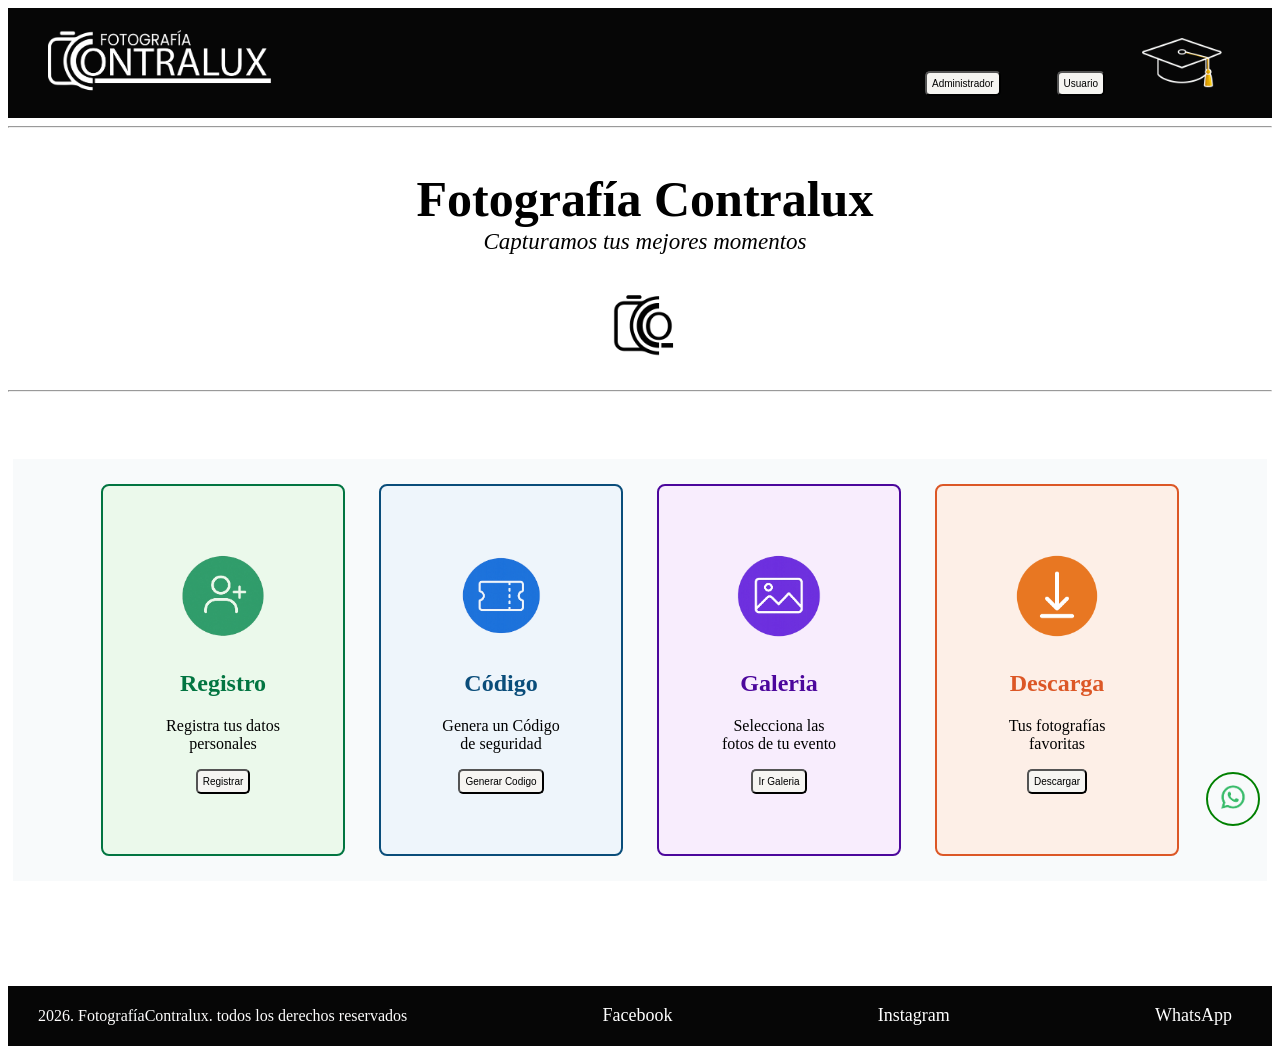
<file: html/index.html>
<!DOCTYPE html>
<html lang="en">
<head>
    <meta charset="UTF-8">
    <meta name="viewport" content="width=h, initial-scale=1.0">
    <link rel="stylesheet" href="/styles/style.css">
     <title>Proyecto Integrador</title>

     
</head>
<body>
   
    <!--HEADER-->

<header>
    <img src="/image/logo.png" width="250" alt="logo">

    <section class="border position-relative">   
    <button class= "boton" type="submit">Administrador</button>
    <button class="visibility-hidden" type="none">None</button>
    <button class="boton" type="submit">Usuario</button>
    </section>

    <!-- va un birrete en la imagen-->
    <img src="/image/birrete.png" width="100" alt="birrete">   
        
</header>
<hr/>
   
    <!--SECCIÓN PRINCIPAL -->

    <section class="Principal">
        <h1> Fotografía Contralux</h1>
        <p class="slogan">Capturamos tus mejores momentos</p>
        
        <img  class="logo" src="/image/logo 2.png" width="100" alt="logo 2">

    </section><hr>
    <br><br><br>

    <!--TARJETAS-->

    <section class="tarjetas">   
        

    <nav class="registro">

    <img src="/image/registro.png" width="100" alt="registro">
    <h2 class="green">Registro</h2>
    <p>Registra tus datos personales</p>
    <button class= "botonR">Registrar</button>

    </nav>

    <nav class="codigo" >

    <img src= "/image/codigo.png" width="100"  alt="codigo">
    <h2 class="blue">Código</h2>
    <p>Genera un Código de seguridad</p>
    <button class= "botonC">Generar Codigo</button>

    </nav>

    <nav class="galeria">

    <img src= "/image/galeria.png" width="100" alt="galeria">
    <h2 class="purple">Galeria</h2>
    <p>Selecciona las fotos de tu evento</p>
    <button class= "botonG">Ir Galeria</button>

    </nav>
    <nav class="descarga">
        <img src="/image/descarga.png" width="100" alt="descarga">
        <h2 class="orangered">Descarga</h2>
        <p>Tus fotografías favoritas</p>
        <button class= "botonD" >Descargar</button>
    </nav>

    </section><br><br><br><br><br>
    <section class="position-fixed">
        <img class="whatsapp-image " src="/image/icon-llamada-whatsapp-psd-editable.png" alt="logo whatsapp">

    </section>
    

    <!--FOOTER-->
    <footer>
        <p>2026. FotografíaContralux. todos los derechos reservados</p>
    
            
        <a class="enlace" href="https://www.facebook.com/share/1D87pHQvtf/">Facebook</a>
        <a class="enlace" href="https://www.instagram.com/duvansaldarriagafotografo/">Instagram</a>
        <a class="enlace" href="https://w.app/fotografiacontralux">WhatsApp</a>
    </footer>
    
    
</body>
</html>
</file>
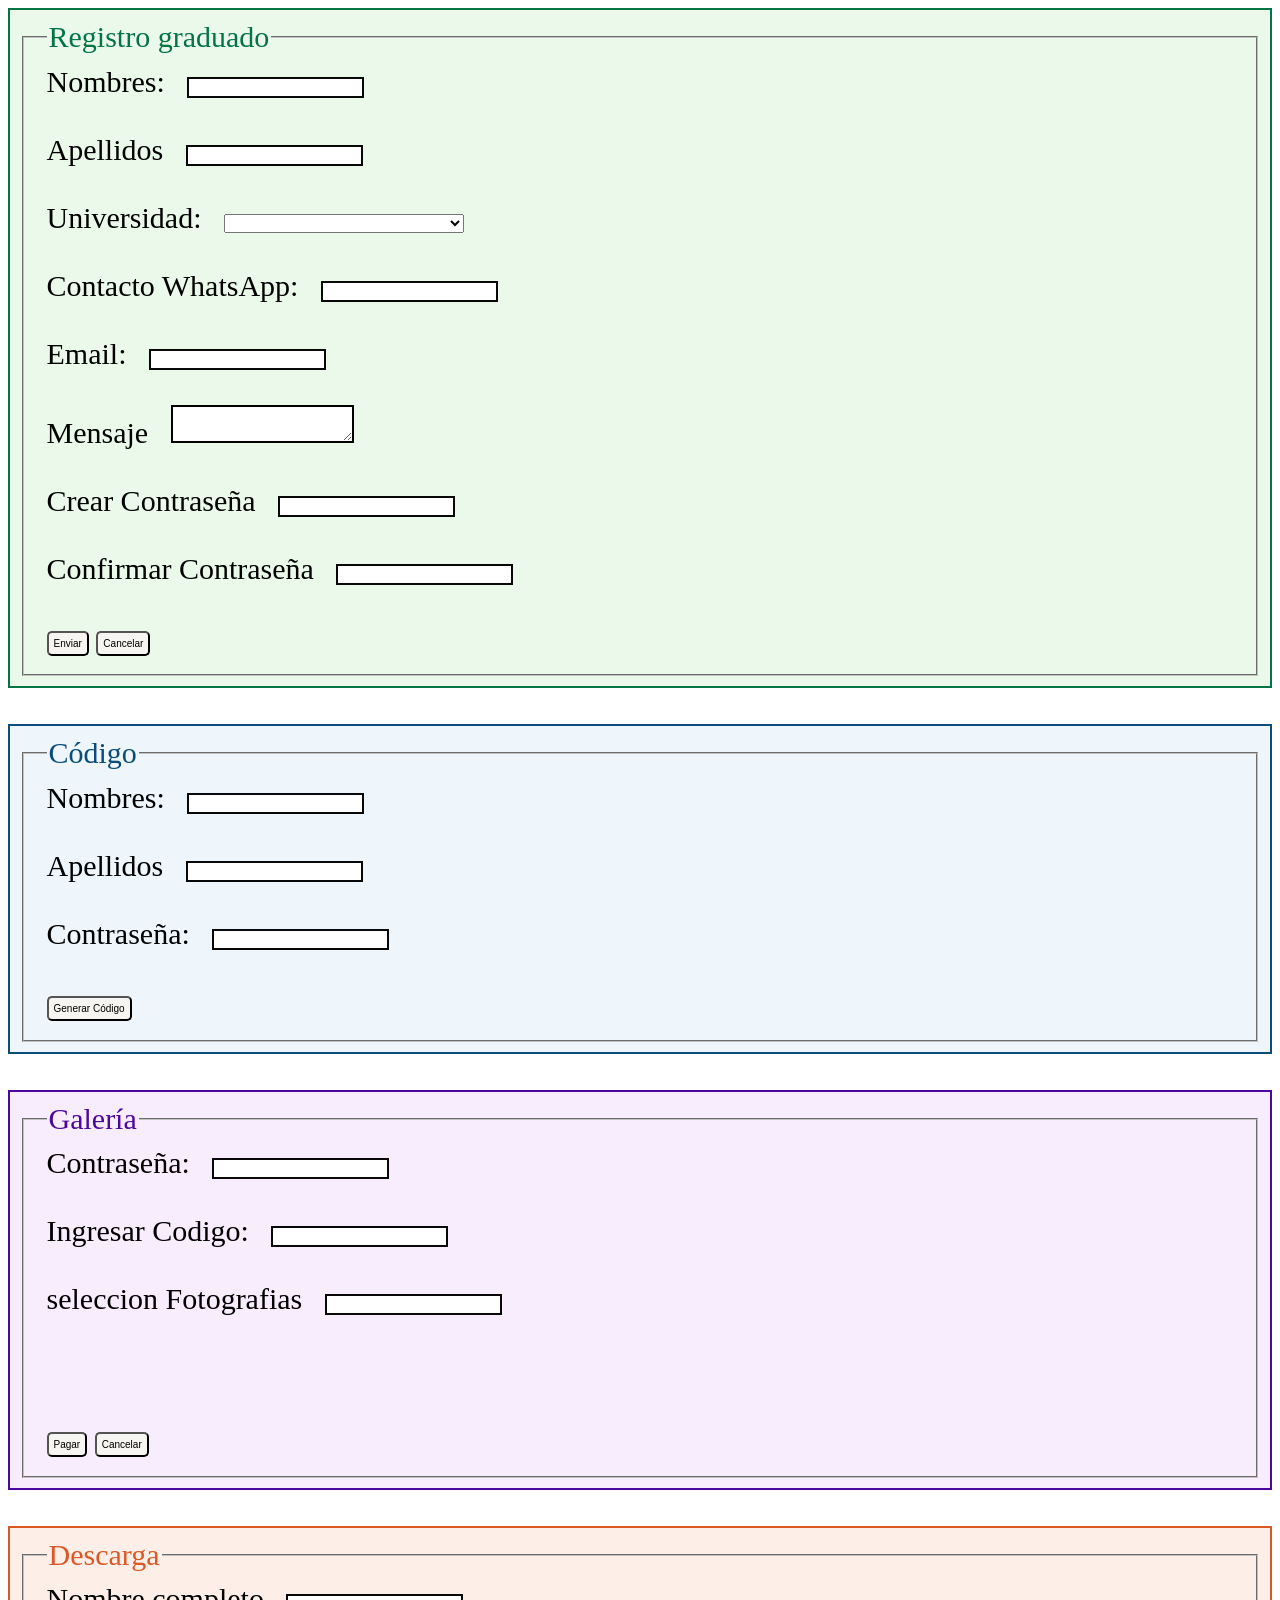
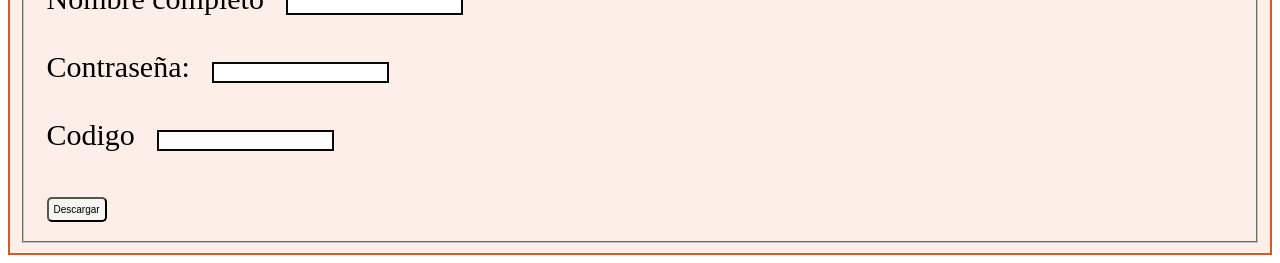
<file: html/formularios.html>
<!DOCTYPE html>
<html lang="en">
<head>
    <meta charset="UTF-8">
    <meta name="viewport" content="width=device-width, initial-scale=1.0">
    <link rel="stylesheet" href="/styles/style.css">
    <title>Formulario</title>
</head>
<body>
     <!--Formularios-->
    <section class="fregistro">
    <fieldset>
        <legend class="green">Registro graduado</legend>

    <form action="/resul.html" method="get" >

        <label  for="nombre">Nombres:</label>
        <input type="" name="nombre" required><br><br>

        <label for="apellido">Apellidos</label>
        <input type="text" name="apellido" required><br><br>


            <label for="universida">Universidad:</label>
            <select name="universidad" id="">
            <option value=""></option>
            <option value="">Cesde</option>
            <option value="">Universidad de Medellin</option>
            <option value="">Universidad de Antioquia</option>
            <option value="">Universidad Pacual Bravo</option>
            <option value="">Universidad Luis Amigo</option>
            <option value="">Universidad Coperativa de Colombia</option>

        </select><br><br>
        

        <label for action="contacto">Contacto WhatsApp:</label>
        <input type="text" name="contacto"required><br><br>

        <label for="correo">Email:</label>
        <input type="email" name="correo"><br><br>

        <label for="mensaje">Mensaje</label>
        <textarea name="mensaje" id="" ></textarea><br><br>

        <label for="contraseña"> Crear Contraseña</label>
        <input type="password" name="contrasena" required><br><br>

        <label for="contraseña"> Confirmar Contraseña</label>
        <input type="password" name="contrasena" required><br><br>
        
        <button class="boton" type="reset">Enviar</button>
        <button class="boton" type="submit">Cancelar</button>
    </form>
    </fieldset>
    </section>
    <br><br>

<section class="fcodigo">

    <fieldset>
        <legend class="blue">Código</legend>
        <form>
            <label for="nombre">Nombres:</label>
            <input type="text" name="nombre" required><br><br>
    

            <label for="apellido">Apellidos</label>
            <input type="text" name="apellido" required><br><br>
            
            <label for action="contraseña">Contraseña:</label>
            <input type="text" name="contacto"required><br><br>

            <button class="boton" type="submit">Generar Código</button>   
        </form>

    </fieldset>
</section><br><br>
 
<section class="fgaleria"> 
    <fieldset>
        
        <legend class="purple">Galería</legend>
        <form>
            <!--este codigo debe llevar a una galeria donde se seleccionan las fotografias para descargar-->

            <label for action="contraseña">Contraseña:</label>
            <input type="text" name="contacto"required><br><br>

            <label for="codigo">Ingresar Codigo:</label>
            <input type="text" name="codigo"><br><br>
            
            <label for="Seleccionar fotografias">seleccion Fotografias</label>
            <input type="Fotografias" id="">
            <option value=""></option>
            <br><br>

            <button class="boton" type="submit">Pagar</button>
            <button class="boton" type="limpiar">Cancelar</button>

        </form>
    </fieldset>
    </section><br><br>
    

    <section class="fdescarga">
    <fieldset>
        <legend class="orangered">Descarga</legend>
        <form>
            <!-- en el boton descarga el usuario puede descargar sus fotografiaas al pagar el valor 
             delas fotografias seleccionadas-->
             <label for="descarga">Nombre completo</label>
             <input type="text" name="nombre" required><br><br>

            <label for action="contraseña">Contraseña:</label>
            <input type="text" name="contacto" required><br><br>

             <label for="Ingrese su codigo">Codigo</label>
             <input type="text" name="codigo" required><br><br>
             
             <button class="boton" type="submit">Descargar</button>


        </form>
    </fieldset>
    </section>





</body>
</html>
</file>
<file: styles/style.css>
/* HEADER donde va el logo,boton administrador boton usuario y una imagen
de un birrete */

header {
    position: sticky;
    display: flex;
    justify-content:space-between;
    align-items: center;
    padding: 5px 40px;
    background-color: #060606;
    color: rgb(253, 251, 251);
}

.border {
    position: relative;
    top: 20px;
    left: 300px;
    
}
.visibility-hidden {
    visibility: hidden;

}

hr {
    color: goldenrod;

}

/* seccion principal donde va el titulo,logo y un slogan*/

.Principal {
    text-align: center;
    margin-left: 10px;         
}
section h1 {
    font-style: arial;
    font-size: 50px;
}

.slogan{
   
    font-style: italic;
    font-size: 23px;
    margin-top: -40px;
}
.logo {
    margin: top -5px;;
}


/*TARJETAS*/

.tarjetas {
    position: relative;
    background-color: rgba(237, 241, 244, 0.383);
    text-align: center;
    margin-top: 5px;
    margin-right: 5px;
    margin-left: 5px;
    margin-bottom: 15px;
    padding-top: 10px;
    padding-bottom: 10px;   
}

.registro { 
    background-color: rgb(235, 249, 235);
    border: 2px solid rgb(2, 117, 65);
    border-radius: 8px;
    width: 120px;

    padding-top: 60px;
    padding-right: 60px;
    padding-left: 60px;
    padding-bottom: 60px;
    
    margin: 15px;
    display: inline-block;
    text-align: center;
}
.codigo {
    background-color: rgb(238, 245, 251);
    border: 2px solid rgb(10, 77, 122);
    border-radius: 8px;
    width: 120px;

    padding-top: 60px;
    padding-right: 60px;
    padding-left: 60px;
    padding-bottom: 60px;
    
    margin: 15px;
    display: inline-block;
    text-align: center;

}
.galeria {
    background-color: rgb(248, 237, 253);
    border: 2px solid rgb(76, 7, 156);
    border-radius: 8px;
    width: 120px;

    padding-top: 60px;
    padding-right: 60px;
    padding-left: 60px;
    padding-bottom: 60px;
    
    margin: 15px;
    display: inline-block;
    text-align: center;
}
.descarga {
    background-color: rgb(253, 239, 231);
    border: 2px solid rgb(220, 87, 38);
    border-radius: 8px;
    width: 120px;

    padding-top: 60px;
    padding-right: 60px;
    padding-left: 60px;
    padding-bottom: 60px;
    
    margin: 15px;
    display: inline-block;
    text-align: center;
}

/* color de los titulos h2 de cada tarjeta */

.green {
    color: rgb(2, 117, 65);   
}
.blue {
    color: rgb(10, 77, 122);

    
}
.purple {
    color: rgb(76, 7, 156);
}
.orangered {
    color: rgb(220, 87, 38);
}

/* pseudaclase a los botones para que sean mas interactivos*/
.botonR {
     background-color: rgba(246, 245, 242, 0.996);
        font-size: 10px;
        border-radius: 5px;
        padding: 5px;    
}
.botonR:hover {
    background-color: white;
        font-size: 20px;
        border-radius: 8px;
        padding: 12px;
        color: rgb(2, 117, 65);   
        border-color:  rgb(2, 117, 65);  
}
.botonC {
     background-color: rgba(246, 245, 242, 0.996);
        font-size: 10px;
        border-radius: 5px;
        padding: 5px;    
}
.botonC:hover {
    background-color: white;
        font-size: 20px;
        border-radius: 8px;
        padding: 12px;
        color: rgb(10, 77, 122);   
        border-color:  rgb(10, 77, 122);  
}
.botonG {
     background-color: rgba(246, 245, 242, 0.996);
        font-size: 10px;
        border-radius: 5px;
        padding: 5px;    
}
.botonG:hover {
    background-color: white;
        font-size: 20px;
        border-radius: 8px;
        padding: 12px;
        color: rgb(76, 7, 156);   
        border-color: rgb(76, 7, 156);  
}
.botonD {
     background-color: rgba(246, 245, 242, 0.996);
        font-size: 10px;
        border-radius: 5px;
        padding: 5px;    
}
.botonD:hover {
    background-color: white;
        font-size: 20px;
        border-radius: 8px;
        padding: 12px;
        color: rgb(220, 87, 38);   
        border-color:  rgb(220, 87, 38);  
}



/*FOOTER*/
footer {
    display: flex;
    justify-content:space-between;
    align-items: center;
    padding: 5px 30px;
    background-color: #060606;
    color: rgb(253, 252, 252);

}
a {
    color: white;
    text-decoration: none;
    font-size: 18px;
}
.position-fixed {
    position: fixed;
    bottom: 70px;
    right: 20px;
}
     /*recurso*/
     .whatsapp-image {
        width: 50px;
        height: 50px;
        border-radius: 50%;
        border: Solid 2px green;
     }  
     .boton {
        background-color: rgba(246, 245, 242, 0.996);
        font-size: 10px;
        border-radius: 5px;
        padding: 5px;

     }
    .boton:hover {
        background-color: white;
        font-size: 20px;
        border-radius: 8px;
        padding: 12px;
        color: goldenrod;
        border-color: goldenrod;
    }
    .enlace {
        text-decoration: none;
        padding: 10px;
    }
    .enlace:hover {
        text-decoration: dotted;
        color: goldenrod;
        padding: 10px;
        text-shadow: 5px goldenrod;
    }
    label {
        margin-bottom: 5px;
        margin-right: 15px;
        
    }
    

    /* formulario */
    .fregistro {
    background-color: rgb(235, 249, 235);
    border: 2px solid rgb(2, 117, 65);
    font-size: 30px;


    padding-top: 10px;
    padding-right: 10px;
    padding-left: 10px;
    padding-bottom: 10px;
         
    }

    .fcodigo {
    background-color: rgb(238, 245, 251);
    border: 2px solid rgb(10, 77, 122);
    font-size: 30px;


    padding-top: 10px;
    padding-right: 10px;
    padding-left: 10px;
    padding-bottom: 10px;

    }
    .fgaleria {
    background-color: rgb(248, 237, 253);
    border: 2px solid rgb(76, 7, 156);
    font-size: 30px;


    padding-top: 10px;
    padding-right: 10px;
    padding-left: 10px;
    padding-bottom: 10px;

    }
    
    .fdescarga {
    background-color: rgb(253, 239, 231);
    border: 2px solid rgb(220, 87, 38);
    font-size: 30px;


    padding-top: 10px;
    padding-right: 10px;
    padding-left: 10px;
    padding-bottom: 10px;

    }

    /* input de los formulario */

    input {
        
        border: 2px solid rgb(8, 8, 8);

    }
    
    textarea {
        border: 2px solid black;

    }
    option:focus {
        border: 2px solid black;
    }
</file>
